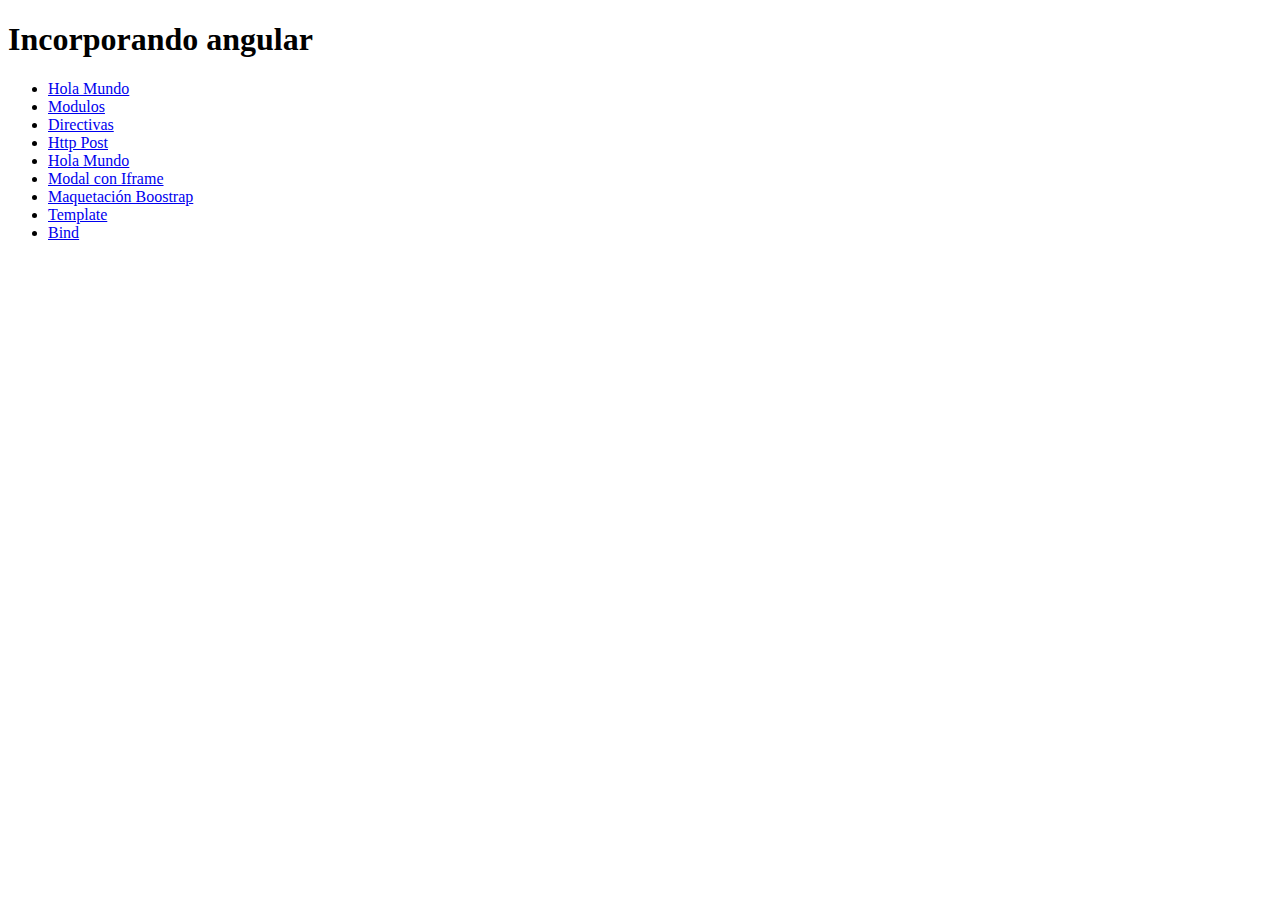
<file: index.html>
<!DOCTYPE html>
<html lang="en">
<head>
	<meta charset="UTF-8">
	<title>Iniciando Amgular js</title>
	<script type="text/javascript" src="js/apis/angular.min.js" ></script>
	<script type="text/javascript" src="js/apis/jquery-1.9.1.js" ></script>
	<script type="text/javascript" src="js/apis/ng-grid.min.js" ></script>
	<script type="text/javascript" src="js/apis/ui-bootstrap-0.10.0.min.js" ></script>

	<style type="text/css" href="css/bootstrap.min.css" ></style>
	<style type="text/css" href="css/ng-grid.min.css" ></style>

</head>
<body>
	<h1>Incorporando angular</h1>

	<ul>
		<li> <a href="holaMundo.html">Hola Mundo </a> </li>
		<li> <a href="modules.html">Modulos </a> </li>
		<li> <a href="directives.html">Directivas</a> </li>
		<li> <a href="http.html">Http Post </a> </li>
		<li> <a href="holaMundo.html">Hola Mundo </a> </li>
		<li> <a href="testIframeIntoModal1.html">Modal con Iframe</a></li>
		<li><a href="maquetacion.html">Maquetación Boostrap</li>
		<li><a href="template.html">Template</a></li>
		<li><a href="bind.html">Bind</a></li>
	</ul>


</body>
</html>
</file>
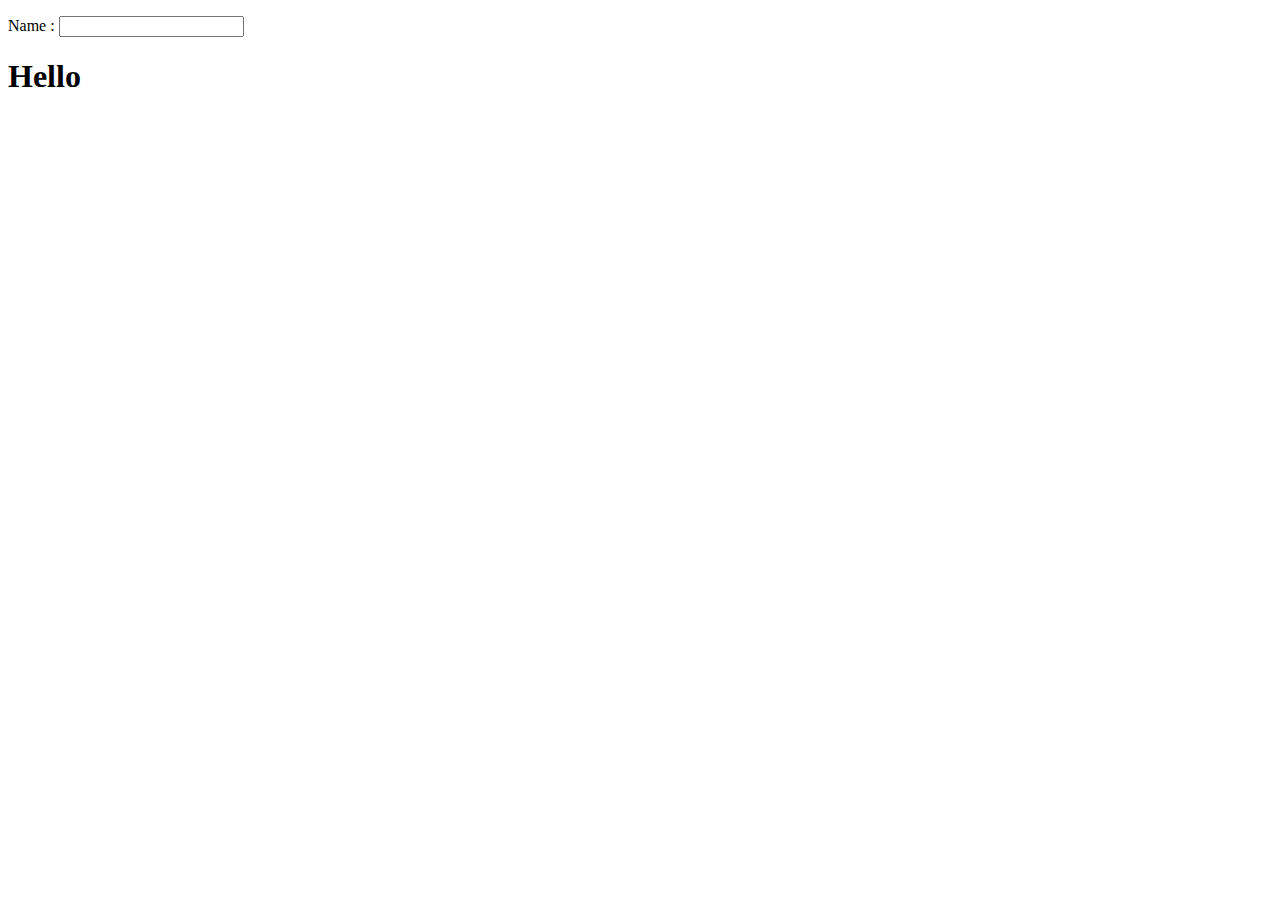
<file: holaMundo.html>
<!DOCTYPE html>
<html lang="en">
<head>
	<meta charset="UTF-8">
	<title>Iniciando Amgular js</title>
	<script type="text/javascript" src="js/apis/angular.min.js" ></script>
	<script type="text/javascript" src="js/apis/jquery-1.9.1.js" ></script>
	<script type="text/javascript" src="js/apis/ng-grid.min.js" ></script>
	<script type="text/javascript" src="js/apis/ui-bootstrap-0.10.0.min.js" ></script>

	<script type="text/javascript" src="js/heelloWord.js" ></script>

	<style type="text/css" href="css/bootstrap.min.css" ></style>
	<style type="text/css" href="css/ng-grid.min.css" ></style>

</head>
<body ng-app="">
	<p>Name : <input type="text" ng-model="name"></p>
   <h1>Hello {{name}}</h1>



</body>
</html>
</file>
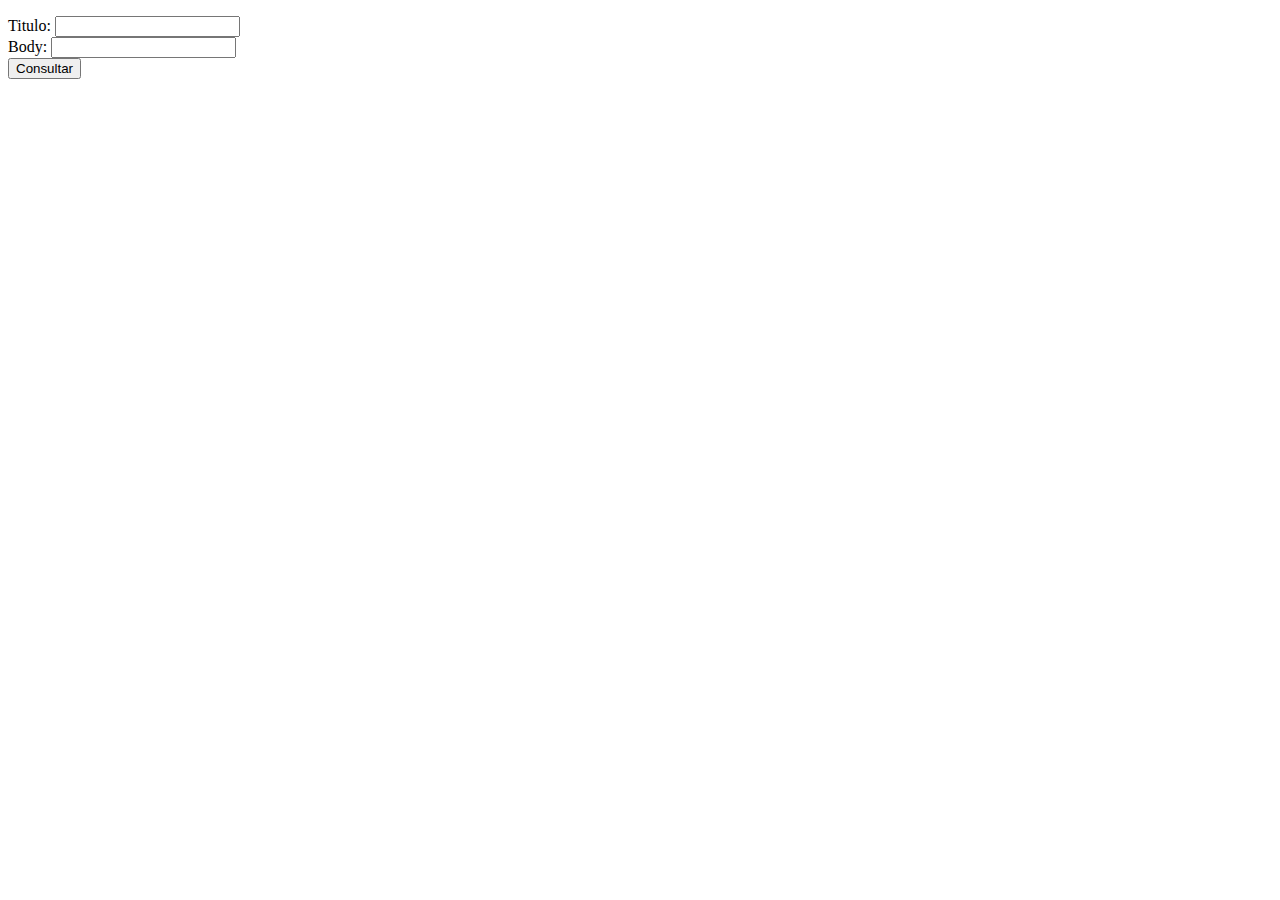
<file: http.html>
<!DOCTYPE html>
<html lang="en">
<head>
	<meta charset="UTF-8">
	<title>Iniciando Amgular js</title>
	<script type="text/javascript" src="js/apis/angular.min.js" ></script>
	<script type="text/javascript" src="js/apis/jquery-1.9.1.js" ></script>
	<script type="text/javascript" src="js/apis/ng-grid.min.js" ></script>
	<script type="text/javascript" src="js/apis/ui-bootstrap-0.10.0.min.js" ></script>

	<script type="text/javascript" src="js/http.js" ></script>

	<style type="text/css" href="css/bootstrap.min.css" ></style>
	<style type="text/css" href="css/ng-grid.min.css" ></style>

</head>
<body ng-app="miApp" ng-controller="myControl">
	<ul>
		<li ng-repeat="item in postArr">
			<h2> {{item.title}}</h2>
		</li>
	</ul>
	<label for="title">Titulo:</label>
	<input type="text" name="title" ng-model="respuestaPost.title">
	<br>
	<label for="body">Body:</label>
	<input type="text" name="body" ng-model="respuestaPost.body">
	<br>
	<input type="button" value="Consultar" ng-click="asignar()">


</body>
</html>
</file>
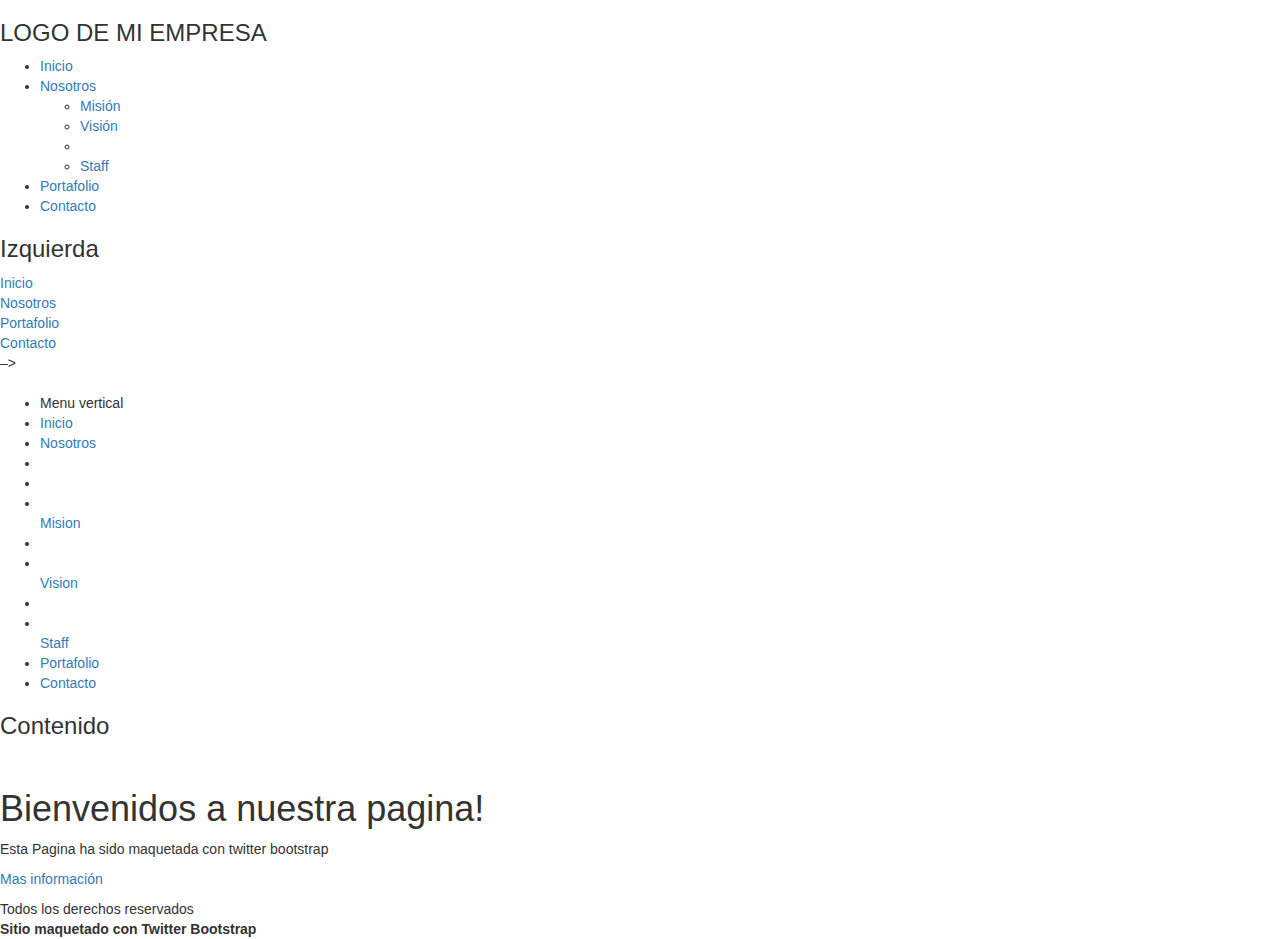
<file: maquetacion.html>
<!DOCTYPE html>
<html lang="en">
<head>
<meta charset="UTF-8">
	<title>Iniciando Amgular js</title>
	<script type="text/javascript" src="js/apis/jquery-1.10.2.js" ></script>
	<script type="text/javascript" src="js/apis/bootstrap/js/bootstrap.min.js"></script>

	<link rel="stylesheet" href="js/apis/bootstrap/css/bootstrap-theme.min.css" crossorigin="anonymous">
	
	<link rel="stylesheet" href="css/generalTemplate.css" crossorigin="anonymous">

	<link rel="stylesheet" href="js/apis/bootstrap/css/bootstrap.min.css" crossorigin="anonymous">
	
	<meta charset="UTF-8">
	<title>Document</title>
</head>
<body>
	<div class=”container” id=”general”> 
<div id=”encabezado”class=”row”> 
<div class=”span4″ id=”logo”><h3>LOGO DE MI EMPRESA</h3></div> 
<div id=”menu” class=”span8″> 
<ul class=”nav nav-pills”> 
<li class=”active” style=”width:150px”><a href=”#”>Inicio</a></li> 
<li class=”dropdown” id=”menu1″> 
<a style=”background:#CEECF5″class=”dropdown-toggle” data-toggle=”#fat” href=”#menu1″> 
Nosotros 
<b class=”caret”></b> 
</a> 
<ul class=”dropdown-menu”> 
<li><a href=”#”>Misión</a></li> 
<li><a href=”#”>Visión</a></li> 
<li class=”divider”></li> 
<li><a href=”#”>Staff</a></li> 
</ul> 
</li> 
<li class=”"><a style=”background:#CEECF5″href=”#”>Portafolio</a></li> 
<li class=”" ><a href=”#” style=”background:#CEECF5″>Contacto</a></li> 
</ul> 
</div> 
</div> 
<div id=”cuerpo” class=”row”> 
<div id=”izquierda” class=”span4″> 
<h3>Izquierda</h3> 
<!–<ul class=”nav nav-tabs nav-stacked”> 
<li class=”active”> 
<a href=”#”>Inicio</a> 
</li> 
<li><a href=”#”>Nosotros</a></li> 
<li><a href=”#”>Portafolio</a></li> 
<li><a href=”#”>Contacto</a></li> 
</ul>–> 
<ul class=”nav nav-list”><br/> 
<li class=”nav-header”> 
Menu vertical 
</li> 
<li class=”active”> 
<a href=”#”>Inicio</a> 
</li> 
<li><a href=”#”>Nosotros</a></li> 
<li> 
<li> <a href=”#”><li class=”icon-book”></li>Mision</a></li> 
<li> <a href=”#”><li class=”icon-book”></li>Vision</a></li> 
<li> <a href=”#”><li class=”icon-book”></li>Staff</a></li> 
<li><a href=”#”>Portafolio</a></li> 
<li><a href=”#”>Contacto</a></li> 
</ul> 
</div> 
<div id=”derecha”class=”span7″> 
<h3>Contenido</h3> 
<br/> 
<h1>Bienvenidos a nuestra pagina!</h1> 
<p> 
Esta Pagina ha sido maquetada con twitter bootstrap 
</p> 
<p><a class=”btn btn-primary btn-large”>Mas información</a></p> 
</div> 
</div> 
<div id=”"class=”row”> 
<div id=”footer” class=”span12″> 
<span>Todos los derechos reservados</span><br/><b>Sitio maquetado con Twitter Bootstrap</b> 
</div> 
</div> 
</div>  
	
</body>
</html>
</file>
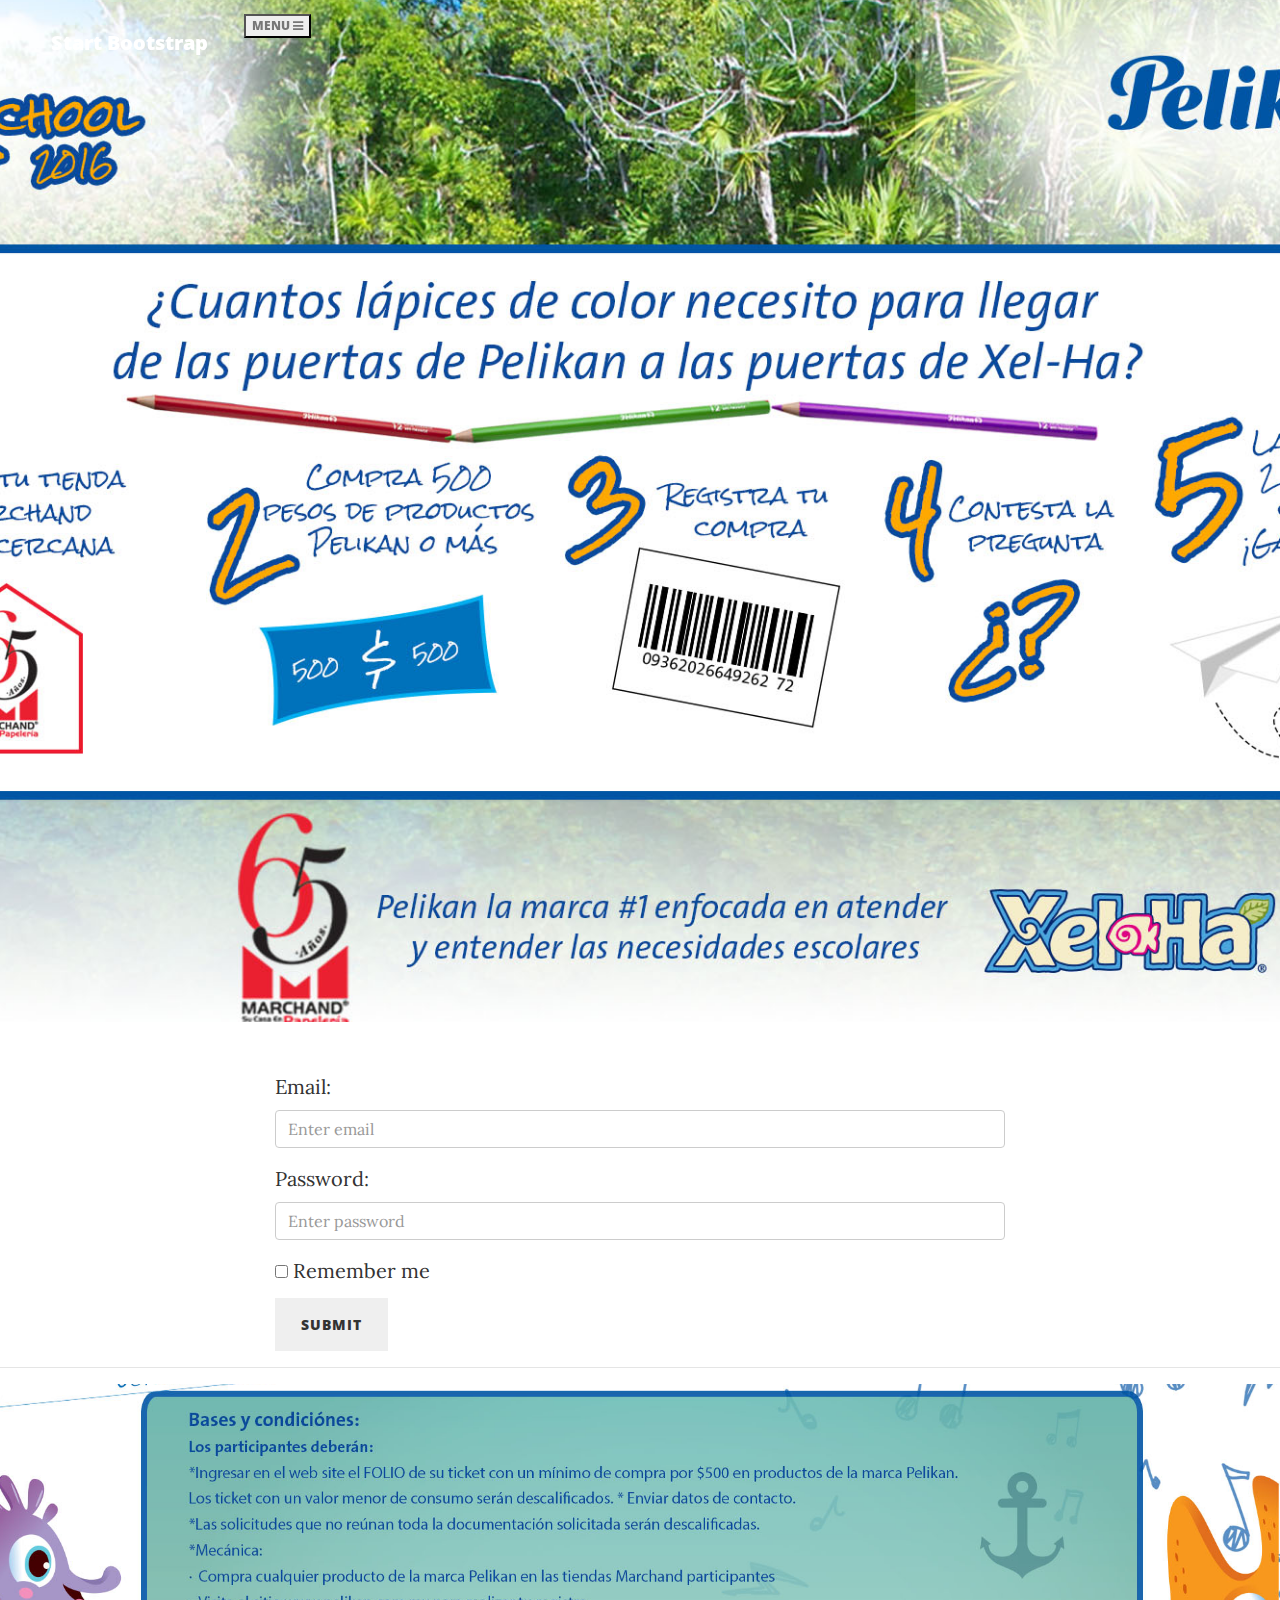
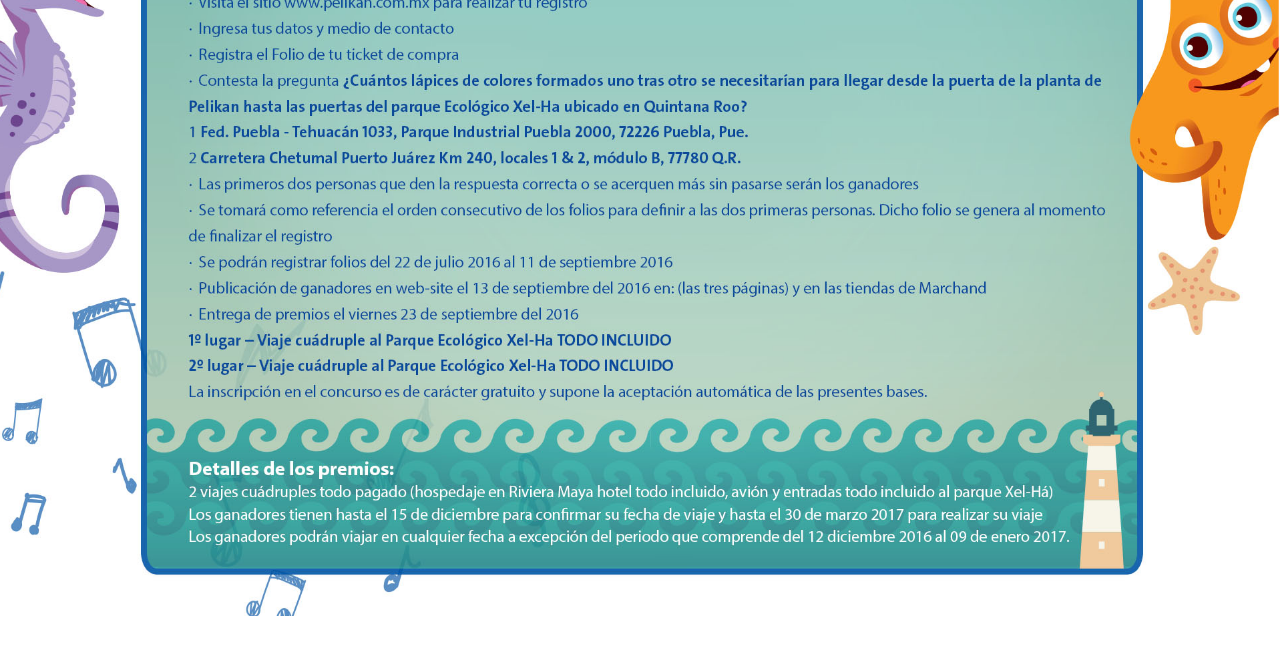
<file: template.html>
<!DOCTYPE html>
<html lang="en">

<head>

    <meta charset="utf-8">
    <meta http-equiv="X-UA-Compatible" content="IE=edge">
    <meta name="viewport" content="width=device-width, initial-scale=1">
    <meta name="description" content="">
    <meta name="author" content="">

    <title>Clean Blog</title>
    <link href="css/bootstrap.min.css" rel="stylesheet">
    <link href="css/clean-blog.css" rel="stylesheet">

    <script src="js/apis/jquery-1.10.2.js" ></script>
    <script src="js/apis/bootstrap/js/bootstrap.min.js"></script>


    <link href="css/font-awesome.min.css" rel="stylesheet" type="text/css">
    <link href='http://fonts.googleapis.com/css?family=Lora:400,700,400italic,700italic' rel='stylesheet' type='text/css'>
    <link href='http://fonts.googleapis.com/css?family=Open+Sans:300italic,400italic,600italic,700italic,800italic,400,300,600,700,800' rel='stylesheet' type='text/css'>

    <!-- HTML5 Shim and Respond.js IE8 support of HTML5 elements and media queries -->
    <!-- WARNING: Respond.js doesn't work if you view the page via file:// -->
    <!--[if lt IE 9]>
        <script src="https://oss.maxcdn.com/libs/html5shiv/3.7.0/html5shiv.js"></script>
        <script src="https://oss.maxcdn.com/libs/respond.js/1.4.2/respond.min.js"></script>
    <![endif]-->

</head>

<body>
    <nav class="navbar navbar-default navbar-custom navbar-fixed-top">
        <div class="container-fluid">
            <div class="navbar-header page-scroll">
                <button type="button" class="navbar-toggle" data-toggle="collapse" data-target="#bs-example-navbar-collapse-1">
                    <span class="sr-only">Toggle navigation</span>
                    Menu <i class="fa fa-bars"></i>
                </button>
                <a class="navbar-brand" href="index.html">Start Bootstrap</a>
            </div>

        </div>
        
    </nav>

    <!-- Page Header -->
    <header class="intro-header" style="background-image: url('img/body.png')">
        <div class="container"> 
            <div class="row">
                <div class="col-lg-8 col-lg-offset-2 col-md-10 col-md-offset-1">
                    <div class="site-heading">
                        
                        
                    </div>
                </div>
            </div>
        </div>
    </header>

    <!-- Main Content -->
    <div class="container" class="intro-header">
        <div class="row">
            <div class="col-lg-8 col-lg-offset-2 col-md-10 col-md-offset-1">
                <div class="post-preview">
                    <form role="form">
                        <div class="form-group">
                          <label for="email">Email:</label>
                          <input type="email" class="form-control" id="email" placeholder="Enter email">
                        </div>
                        <div class="form-group">
                          <label for="pwd">Password:</label>
                          <input type="password" class="form-control" id="pwd" placeholder="Enter password">
                        </div>
                        <div class="checkbox">
                          <label><input type="checkbox"> Remember me</label>
                        </div>
                        <button type="submit" class="btn btn-default">Submit</button>
                    </form>
                </div>               
            </div>
        </div>
    </div>

    <hr>

    <!-- Footer -->
    <footer class="intro-header" style="background-image: url('img/footer.png')">
        <div class="container">
            
        </div>
    </footer>

    
   

</body>

</html>
</file>
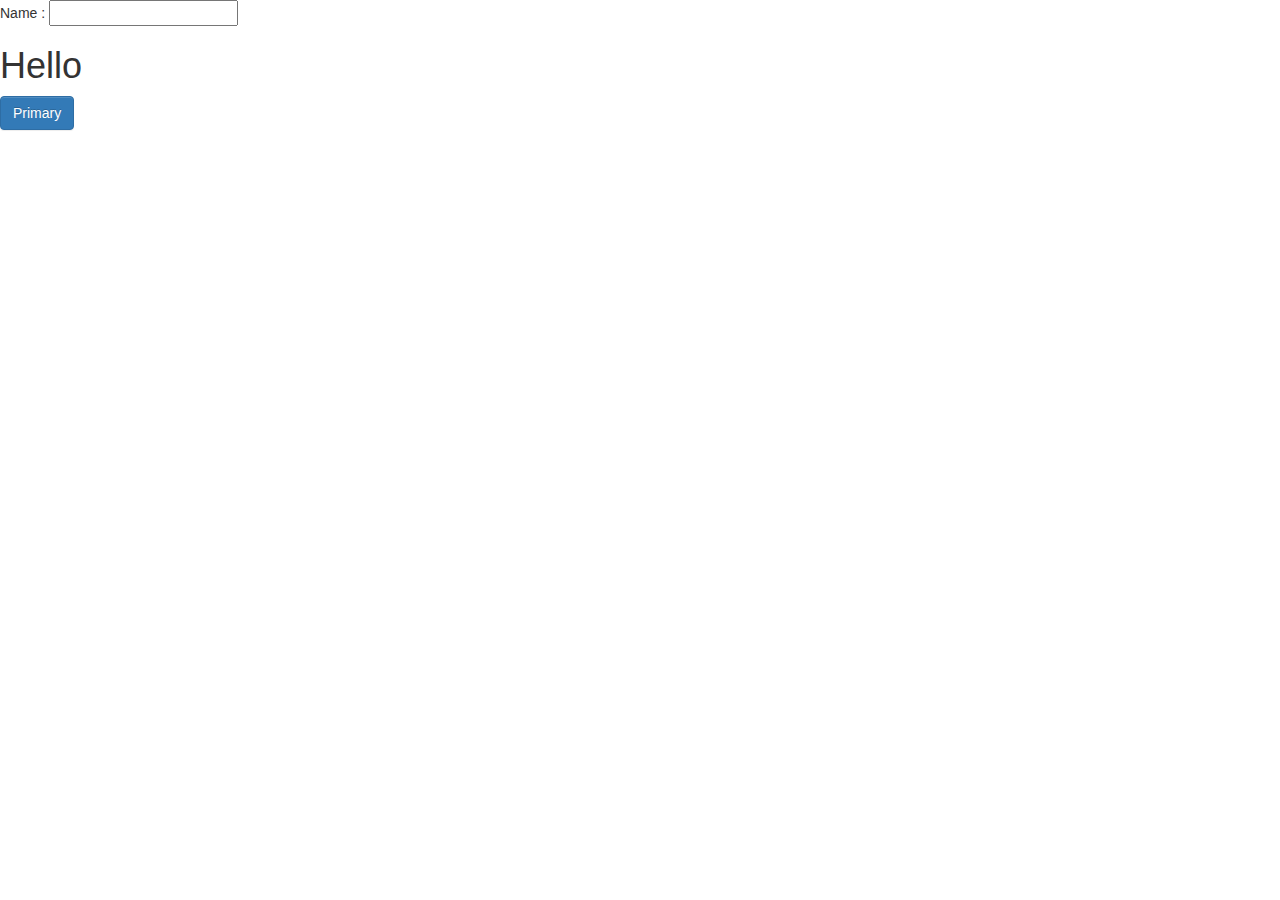
<file: testIframeIntoModal1.html>
<!DOCTYPE html>
<html lang="en">
<head>
	<meta charset="UTF-8">
	<title>Iniciando Amgular js</title>
	<script type="text/javascript" src="js/apis/jquery-1.10.2.js" ></script>
	<script type="text/javascript" src="js/apis/bootstrap/js/bootstrap.min.js"></script>
	<link rel="stylesheet" href="js/apis/bootstrap/css/bootstrap-theme.min.css" crossorigin="anonymous">
	<link rel="stylesheet" href="js/apis/bootstrap/css/bootstrap.min.css" crossorigin="anonymous">
	<script type="text/javascript" src="js/moduleModalIframe.js" ></script>


</head>
<body >
	<p>Name : <input type="text" ng-model="nombre"></p>
   <h1>Hello </h1>
   
<button type="button" id="test" class="btn btn-primary">Primary</button>

	<div id="modalPopup" class="modal fade" role="dialog"> 
           
         <div class="modal-dialog modal-sm" id="divModalPopUp" >
             <span type="button"  onclick="send('cerrar')" style="z-index:50000; position: absolute;"class="close" data-dismiss="modal">X</span>
         <div class="modal-content">

                <div class="content" id="T">
                    <iframe id="framePopUp" src=""  marginheight="0" frameborder="0" onload="" id="framePopUp" ></iframe>
                </div>
            </div>
         </div>
    </div>

</body>
</html>
</file>
<file: css/generalTemplate.css>
body{ 
font-family: verdana, arial; 
background-color: #F2F2F2; 
}

#general{ 
margin-top:20px; 
background-color: #FFF; 
border-radius:10px; 
padding: 5px; 
}

#encabezado{ 
height: 90px; 
padding: 5px; 
}

#logo{ 
color:#FF4000; 
text-shadow: 0.1em 0.1em 0.05em #333; 
}

#menu{ 
margin-top:20px; 
float:right; 
}

#izquierda{ 
color:#fff; 
min-height: 300px; 
background: #fff url(../images/bghead.PNG) repeat-x; 
border-radius:5px; 
border: 1px solid #848484; 
}

#izquierda h3{ 
text-align: center; 
color:#fff; 
}

#derecha h3{ 
text-align: center; 
color:#fff; 
}

#derecha{ 
color:#000; 
min-height: 300px; 
background: #fff url(../images/bghead.PNG) repeat-x; 
border-radius:5px; 
border: 1px solid #848484; 
padding: 10px 
}

#footer{ 
background: #0489B1; 
height: 50px; 
text-align: center; 
margin-top: 10px; 
color:#fff; 
}
</file>
<file: css/clean-blog.css>
/*!
 * Start Bootstrap - Clean Blog v1.1.0 (http://startbootstrap.com/template-overviews/clean-blog)
 * Copyright 2013-2016 Start Bootstrap
 * Licensed under MIT (https://github.com/BlackrockDigital/startbootstrap/blob/gh-pages/LICENSE)
 */
body {
  font-family: 'Lora', 'Times New Roman', serif;
  font-size: 20px;
  color: #333333;
}
p {
  line-height: 1.5;
  margin: 30px 0;
}
p a {
  text-decoration: underline;
}
h1,
h2,
h3,
h4,
h5,
h6 {
  font-family: 'Open Sans', 'Helvetica Neue', Helvetica, Arial, sans-serif;
  font-weight: 800;
}
a {
  color: #333333;
}
a:hover,
a:focus {
  color: #0085A1;
}
a img:hover,
a img:focus {
  cursor: zoom-in;
}
blockquote {
  color: #777777;
  font-style: italic;
}
hr.small {
  max-width: 100px;
  margin: 15px auto;
  border-width: 4px;
  border-color: white;
}
.navbar-custom {
  position: absolute;
  top: 0;
  left: 0;
  width: 100%;
  z-index: 3;
  font-family: 'Open Sans', 'Helvetica Neue', Helvetica, Arial, sans-serif;
}
.navbar-custom .navbar-brand {
  font-weight: 800;
}
.navbar-custom .navbar-header .navbar-toggle {
  color: #777777;
  font-weight: 800;
  text-transform: uppercase;
  font-size: 12px;
}
.navbar-custom .nav li a {
  text-transform: uppercase;
  font-size: 12px;
  font-weight: 800;
  letter-spacing: 1px;
}
@media only screen and (min-width: 768px) {
  .navbar-custom {
    background: transparent;
    border-bottom: 1px solid transparent;
  }
  .navbar-custom .navbar-brand {
    color: white;
    padding: 20px;
  }
  .navbar-custom .navbar-brand:hover,
  .navbar-custom .navbar-brand:focus {
    color: rgba(255, 255, 255, 0.8);
  }
  .navbar-custom .nav li a {
    color: white;
    padding: 20px;
  }
  .navbar-custom .nav li a:hover,
  .navbar-custom .nav li a:focus {
    color: rgba(255, 255, 255, 0.8);
  }
}
@media only screen and (min-width: 1170px) {
  .navbar-custom {
    -webkit-transition: background-color 0.3s;
    -moz-transition: background-color 0.3s;
    transition: background-color 0.3s;
    /* Force Hardware Acceleration in WebKit */
    -webkit-transform: translate3d(0, 0, 0);
    -moz-transform: translate3d(0, 0, 0);
    -ms-transform: translate3d(0, 0, 0);
    -o-transform: translate3d(0, 0, 0);
    transform: translate3d(0, 0, 0);
    -webkit-backface-visibility: hidden;
    backface-visibility: hidden;
  }
  .navbar-custom.is-fixed {
    /* when the user scrolls down, we hide the header right above the viewport */
    position: fixed;
    top: -61px;
    background-color: rgba(255, 255, 255, 0.9);
    border-bottom: 1px solid #f2f2f2;
    -webkit-transition: -webkit-transform 0.3s;
    -moz-transition: -moz-transform 0.3s;
    transition: transform 0.3s;
  }
  .navbar-custom.is-fixed .navbar-brand {
    color: #333333;
  }
  .navbar-custom.is-fixed .navbar-brand:hover,
  .navbar-custom.is-fixed .navbar-brand:focus {
    color: #0085A1;
  }
  .navbar-custom.is-fixed .nav li a {
    color: #333333;
  }
  .navbar-custom.is-fixed .nav li a:hover,
  .navbar-custom.is-fixed .nav li a:focus {
    color: #0085A1;
  }
  .navbar-custom.is-visible {
    /* if the user changes the scrolling direction, we show the header */
    -webkit-transform: translate3d(0, 100%, 0);
    -moz-transform: translate3d(0, 100%, 0);
    -ms-transform: translate3d(0, 100%, 0);
    -o-transform: translate3d(0, 100%, 0);
    transform: translate3d(0, 100%, 0);
  }
}
.intro-header {
  background-color: #777777;
  background: no-repeat center center;
  background-attachment: scroll;
  -webkit-background-size: cover;
  -moz-background-size: cover;
  background-size: cover;
  -o-background-size: cover;
  margin-bottom: 50px;
}
.intro-header .site-heading,
.intro-header .post-heading,
.intro-header .page-heading {
  padding: 100px 0 50px;
  color: white;
}
@media only screen and (min-width: 768px) {
  .intro-header .site-heading,
  .intro-header .post-heading,
  .intro-header .page-heading {
    padding: 70% 0;
  }
}
.intro-header .site-heading,
.intro-header .page-heading {
  text-align: center;
}
.intro-header .site-heading h1,
.intro-header .page-heading h1 {
  margin-top: 0;
  font-size: 50px;
}
.intro-header .site-heading .subheading,
.intro-header .page-heading .subheading {
  font-size: 24px;
  line-height: 1.1;
  display: block;
  font-family: 'Open Sans', 'Helvetica Neue', Helvetica, Arial, sans-serif;
  font-weight: 300;
  margin: 10px 0 0;
}
@media only screen and (min-width: 768px) {
  .intro-header .site-heading h1,
  .intro-header .page-heading h1 {
    font-size: 80px;
  }
}
.intro-header .post-heading h1 {
  font-size: 35px;
}
.intro-header .post-heading .subheading,
.intro-header .post-heading .meta {
  line-height: 1.1;
  display: block;
}
.intro-header .post-heading .subheading {
  font-family: 'Open Sans', 'Helvetica Neue', Helvetica, Arial, sans-serif;
  font-size: 24px;
  margin: 10px 0 30px;
  font-weight: 600;
}
.intro-header .post-heading .meta {
  font-family: 'Lora', 'Times New Roman', serif;
  font-style: italic;
  font-weight: 300;
  font-size: 20px;
}
.intro-header .post-heading .meta a {
  color: white;
}
@media only screen and (min-width: 768px) {
  .intro-header .post-heading h1 {
    font-size: 55px;
  }
  .intro-header .post-heading .subheading {
    font-size: 30px;
  }
}
.post-preview > a {
  color: #333333;
}
.post-preview > a:hover,
.post-preview > a:focus {
  text-decoration: none;
  color: #0085A1;
}
.post-preview > a > .post-title {
  font-size: 30px;
  margin-top: 30px;
  margin-bottom: 10px;
}
.post-preview > a > .post-subtitle {
  margin: 0;
  font-weight: 300;
  margin-bottom: 10px;
}
.post-preview > .post-meta {
  color: #777777;
  font-size: 18px;
  font-style: italic;
  margin-top: 0;
}
.post-preview > .post-meta > a {
  text-decoration: none;
  color: #333333;
}
.post-preview > .post-meta > a:hover,
.post-preview > .post-meta > a:focus {
  color: #0085A1;
  text-decoration: underline;
}
@media only screen and (min-width: 768px) {
  .post-preview > a > .post-title {
    font-size: 36px;
  }
}
.section-heading {
  font-size: 36px;
  margin-top: 60px;
  font-weight: 700;
}
.caption {
  text-align: center;
  font-size: 14px;
  padding: 10px;
  font-style: italic;
  margin: 0;
  display: block;
  border-bottom-right-radius: 5px;
  border-bottom-left-radius: 5px;
}
footer {
  padding: 40% 0 25%;
}
footer .list-inline {
  margin: 0;
  padding: 0;
}
footer .copyright {
  font-size: 14px;
  text-align: center;
  margin-bottom: 0;
}
.floating-label-form-group {
  font-size: 14px;
  position: relative;
  margin-bottom: 0;
  padding-bottom: 0.5em;
  border-bottom: 1px solid #eeeeee;
}
.floating-label-form-group input,
.floating-label-form-group textarea {
  z-index: 1;
  position: relative;
  padding-right: 0;
  padding-left: 0;
  border: none;
  border-radius: 0;
  font-size: 1.5em;
  background: none;
  box-shadow: none !important;
  resize: none;
}
.floating-label-form-group label {
  display: block;
  z-index: 0;
  position: relative;
  top: 2em;
  margin: 0;
  font-size: 0.85em;
  line-height: 1.764705882em;
  vertical-align: middle;
  vertical-align: baseline;
  opacity: 0;
  -webkit-transition: top 0.3s ease,opacity 0.3s ease;
  -moz-transition: top 0.3s ease,opacity 0.3s ease;
  -ms-transition: top 0.3s ease,opacity 0.3s ease;
  transition: top 0.3s ease,opacity 0.3s ease;
}
.floating-label-form-group::not(:first-child) {
  padding-left: 14px;
  border-left: 1px solid #eeeeee;
}
.floating-label-form-group-with-value label {
  top: 0;
  opacity: 1;
}
.floating-label-form-group-with-focus label {
  color: #0085A1;
}
form .row:first-child .floating-label-form-group {
  border-top: 1px solid #eeeeee;
}
.btn {
  font-family: 'Open Sans', 'Helvetica Neue', Helvetica, Arial, sans-serif;
  text-transform: uppercase;
  font-size: 14px;
  font-weight: 800;
  letter-spacing: 1px;
  border-radius: 0;
  padding: 15px 25px;
}
.btn-lg {
  font-size: 16px;
  padding: 25px 35px;
}
.btn-default:hover,
.btn-default:focus {
  background-color: #0085A1;
  border: 1px solid #0085A1;
  color: white;
}
.pager {
  margin: 20px 0 0;
}
.pager li > a,
.pager li > span {
  font-family: 'Open Sans', 'Helvetica Neue', Helvetica, Arial, sans-serif;
  text-transform: uppercase;
  font-size: 14px;
  font-weight: 800;
  letter-spacing: 1px;
  padding: 15px 25px;
  background-color: white;
  border-radius: 0;
}
.pager li > a:hover,
.pager li > a:focus {
  color: white;
  background-color: #0085A1;
  border: 1px solid #0085A1;
}
.pager .disabled > a,
.pager .disabled > a:hover,
.pager .disabled > a:focus,
.pager .disabled > span {
  color: #777777;
  background-color: #333333;
  cursor: not-allowed;
}
::-moz-selection {
  color: white;
  text-shadow: none;
  background: #0085A1;
}
::selection {
  color: white;
  text-shadow: none;
  background: #0085A1;
}
img::selection {
  color: white;
  background: transparent;
}
img::-moz-selection {
  color: white;
  background: transparent;
}
body {
  -webkit-tap-highlight-color: #0085A1;
}
</file>
